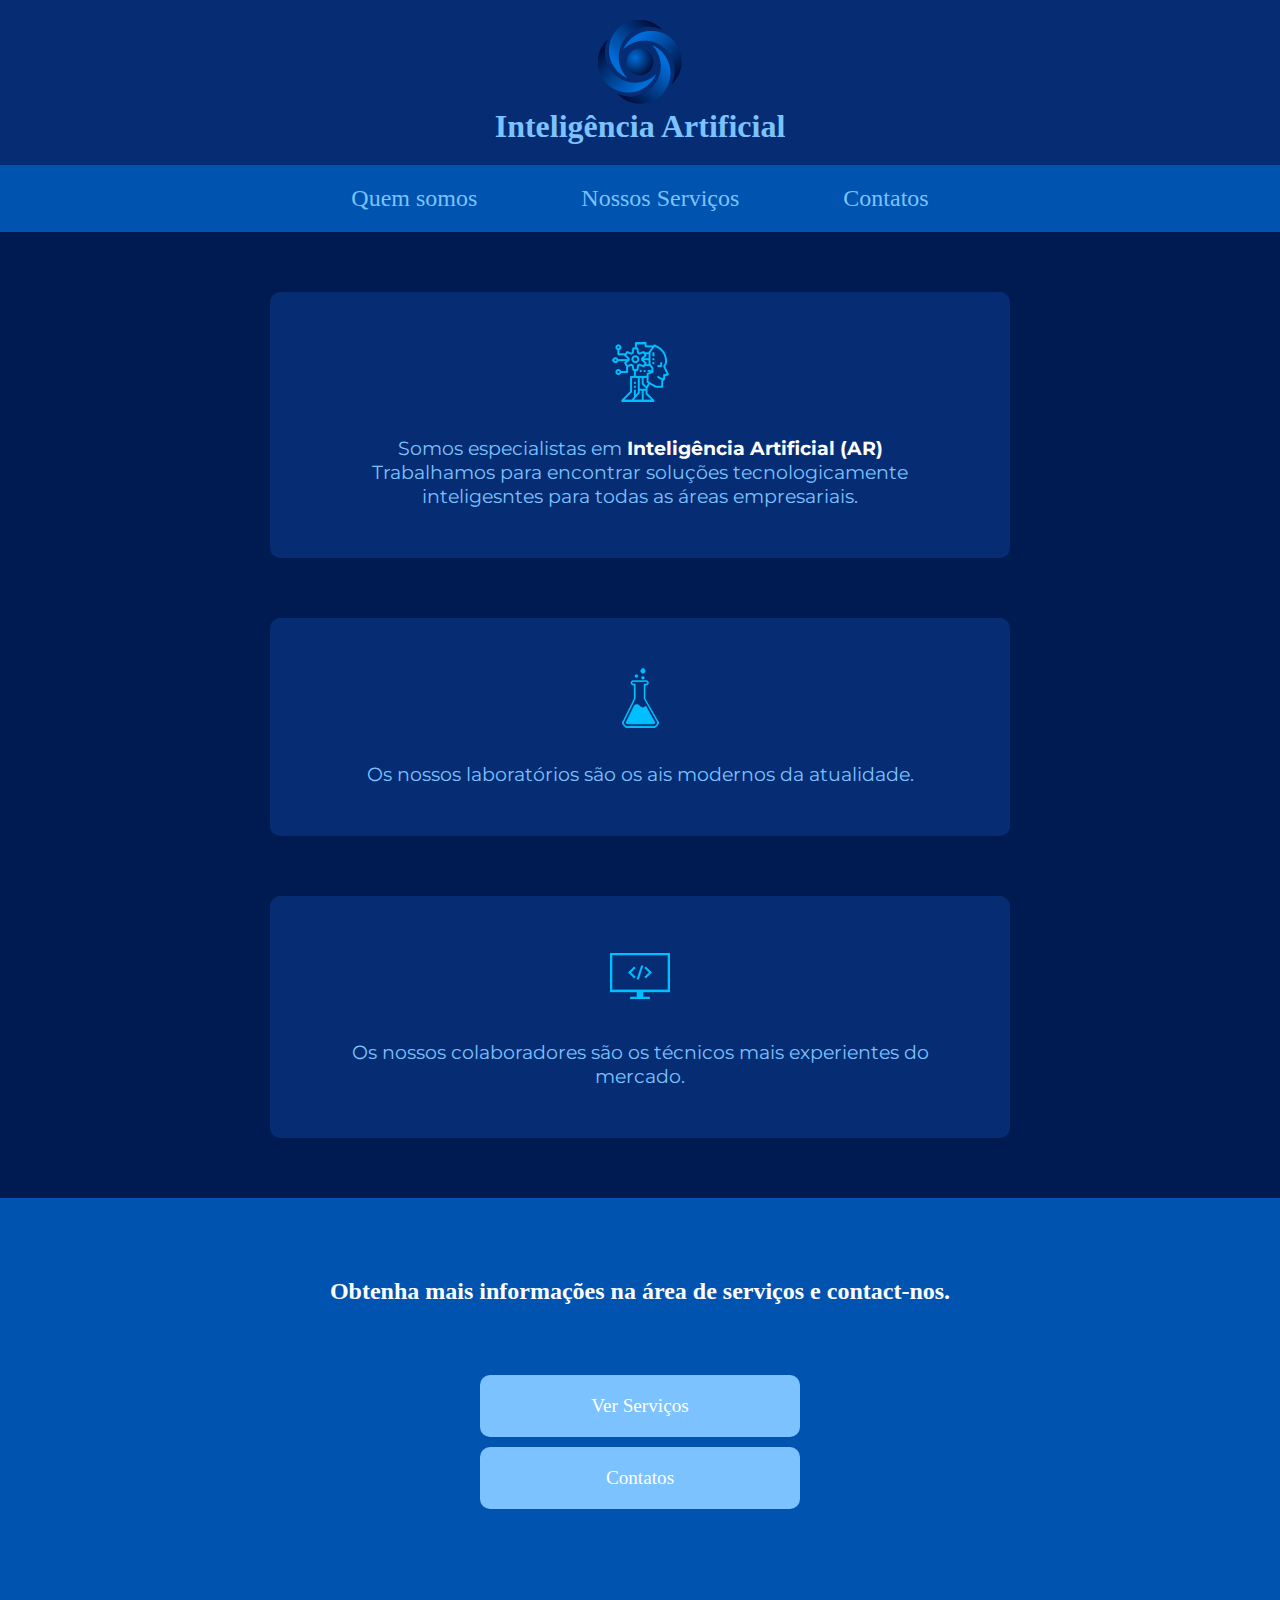
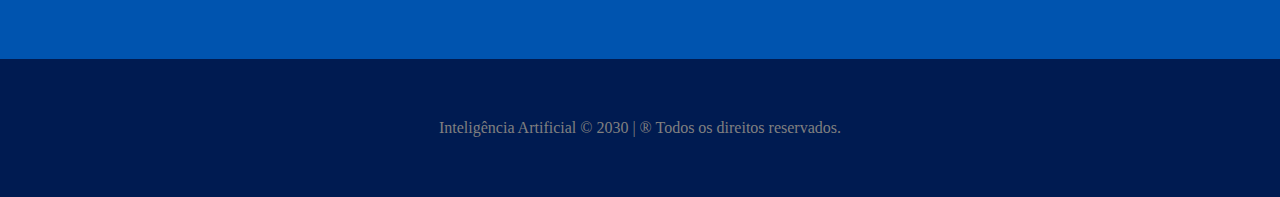
<file: index.html>
<!DOCTYPE html>
<html lang="pt">

<head>
    <meta charset="UTF-8">
    <meta http-equiv="X-UA-Compatible" content="IE=edge">
    <meta name="viewport" content="width=device-width, initial-scale=1.0">
    <link rel="shortcut icon" href="./assets/images/logo_empresa.png" type="image/png">
    <link rel="stylesheet" href="./assets/css/style.css">
    <title>Inteligência Artificial</title>
</head>

<body>
    <!-------Cabeçalho------->
    <header class="container-cabecalho">
        <img src="./assets/images/logo_empresa.png" alt="logo">
         <h3>Inteligência Artificial</h3>
    </header>
    <!---------Navegação--------->
    <nav class="container-navegaçao">
        <a href="index.html">Quem somos</a>
        <a href="services.html">Nossos Serviços</a>
        <a href="contact.html">Contatos</a>
    </nav>
    <!----------Quem somos---------->
    <section class="container-quem-somos">
        <article class="servicos">
            <img src="./assets/images/icon_ai.png"  class="icone" alt="icone" alt="Inteligência Artificial">
            <p class="servico-texto">Somos especialistas em <span> Inteligência Artificial (AR)</span><br> Trabalhamos para encontrar soluções
                tecnologicamente inteligesntes para todas as áreas empresariais.</p>
        </article>

        <article class="servicos">
            <img src="./assets/images/icon_lab.png" class="icone" alt="icone" alt="Laboratório moderno">
            <p class="servico-texto">Os nossos laboratórios são os ais modernos da atualidade.</p>
        </article>

        <article class="servicos">
            <img src="./assets/images/icon_computer.png" class="icone" alt="icone" alt="Programadores experientes">
            <p class="servico-texto">Os nossos colaboradores são os técnicos mais experientes do mercado.</p>
        </article>

    </section>

    <section class="container-servicos-contato">
        <h2>Obtenha mais informações na área de serviços e contact-nos.</h2>
        <div class="btn-servicos-contato">
            <a href="services.html">Ver Serviços</a>
            <a href="contact.html">Contatos</a>
        </div>
    </section>

    <footer class="text-center">
        Inteligência Artificial &copy; 2030 | &reg; Todos os direitos reservados.
    </footer>

</body>

</html>
</file>
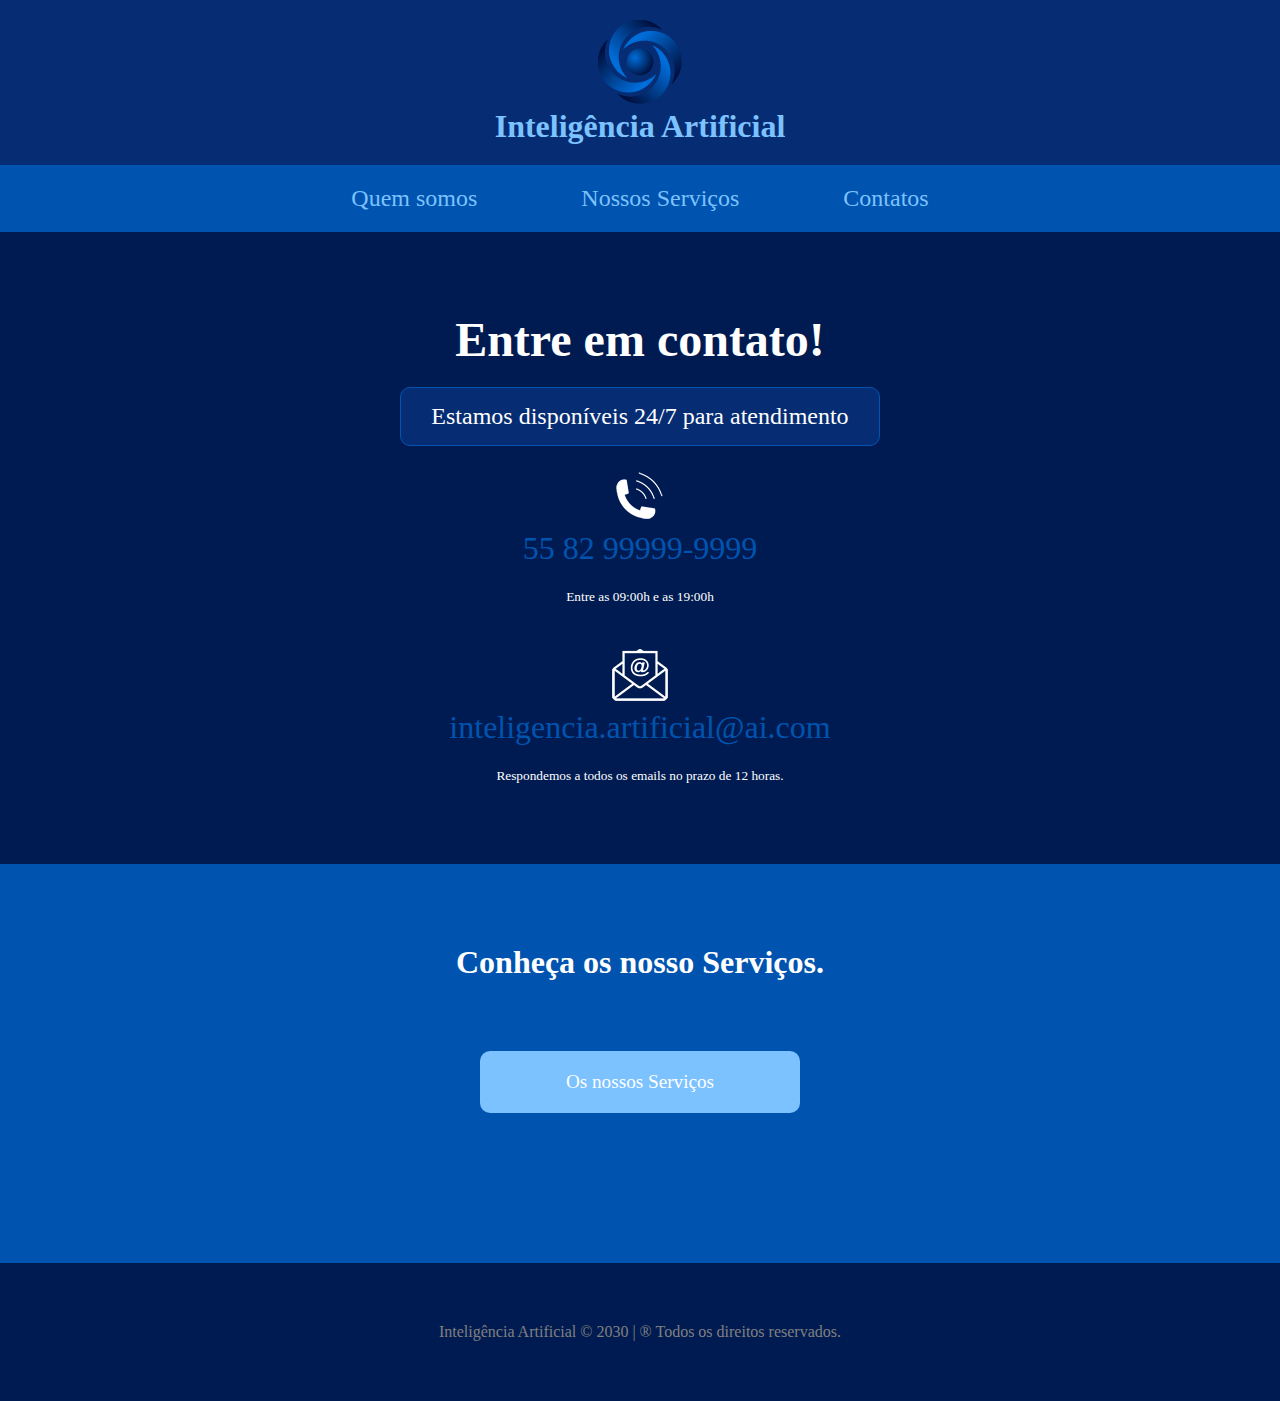
<file: contact.html>
<!DOCTYPE html>
<html lang="pt">

<head>
    <meta charset="UTF-8">
    <meta http-equiv="X-UA-Compatible" content="IE=edge">
    <meta name="viewport" content="width=device-width, initial-scale=1.0">
    <link rel="shortcut icon" href="./assets/images/logo_empresa.png" type="image/png">
    <link rel="stylesheet" href="./assets/css/style.css">
    <title>Inteligência Artificial</title>
</head>

<body>
    <!-------Cabeçalho------->
    <header class="container-cabecalho">
        <img src="./assets/images/logo_empresa.png" alt="logo">
        <h3>Inteligência Artificial</h3>
    </header>
    <!---------Navegação--------->
    <nav class="container-navegaçao">
        <a href="index.html">Quem somos</a>
        <a href="services.html">Nossos Serviços</a>
        <a href="contact.html">Contatos</a>
    </nav>
    <!----------Contact---------->
    <section class="container-contact">

        <h1 class="text-center">Entre em contato! </h1>
        <h3 class="text-center">Estamos disponíveis 24/7 para atendimento</h3>

        <article class="text-center">
            <img src="./assets/images/icon_phone.png" alt="Telefone">
            <a href="tel:5582999999999" class="contactos">55 82 99999-9999</a>
            <small>Entre as 09:00h e as 19:00h</small>
        </article>
        <article class="text-center margin-top-40">
            <img src="./assets/images/icon_email.png" alt="Email">
            <a href="mailto:inteligencia.artificial@ai.com" class="contactos">inteligencia.artificial@ai.com</a>
            <small>Respondemos a todos os emails no prazo de 12 horas.</small>
        </article>

    </section>

<!------Ver servicos ou contatos------->

    <section class="container-servicos-contato">
        <h1>Conheça os nosso Serviços.</h1>
        <div class="btn-servicos-contato">
            <a href="services.html" class="botao">Os nossos Serviços</a>
        </div>
    </section>

    <footer class="text-center">
        Inteligência Artificial &copy; 2030 | &reg; Todos os direitos reservados.
    </footer>

</body>

</html>
</file>
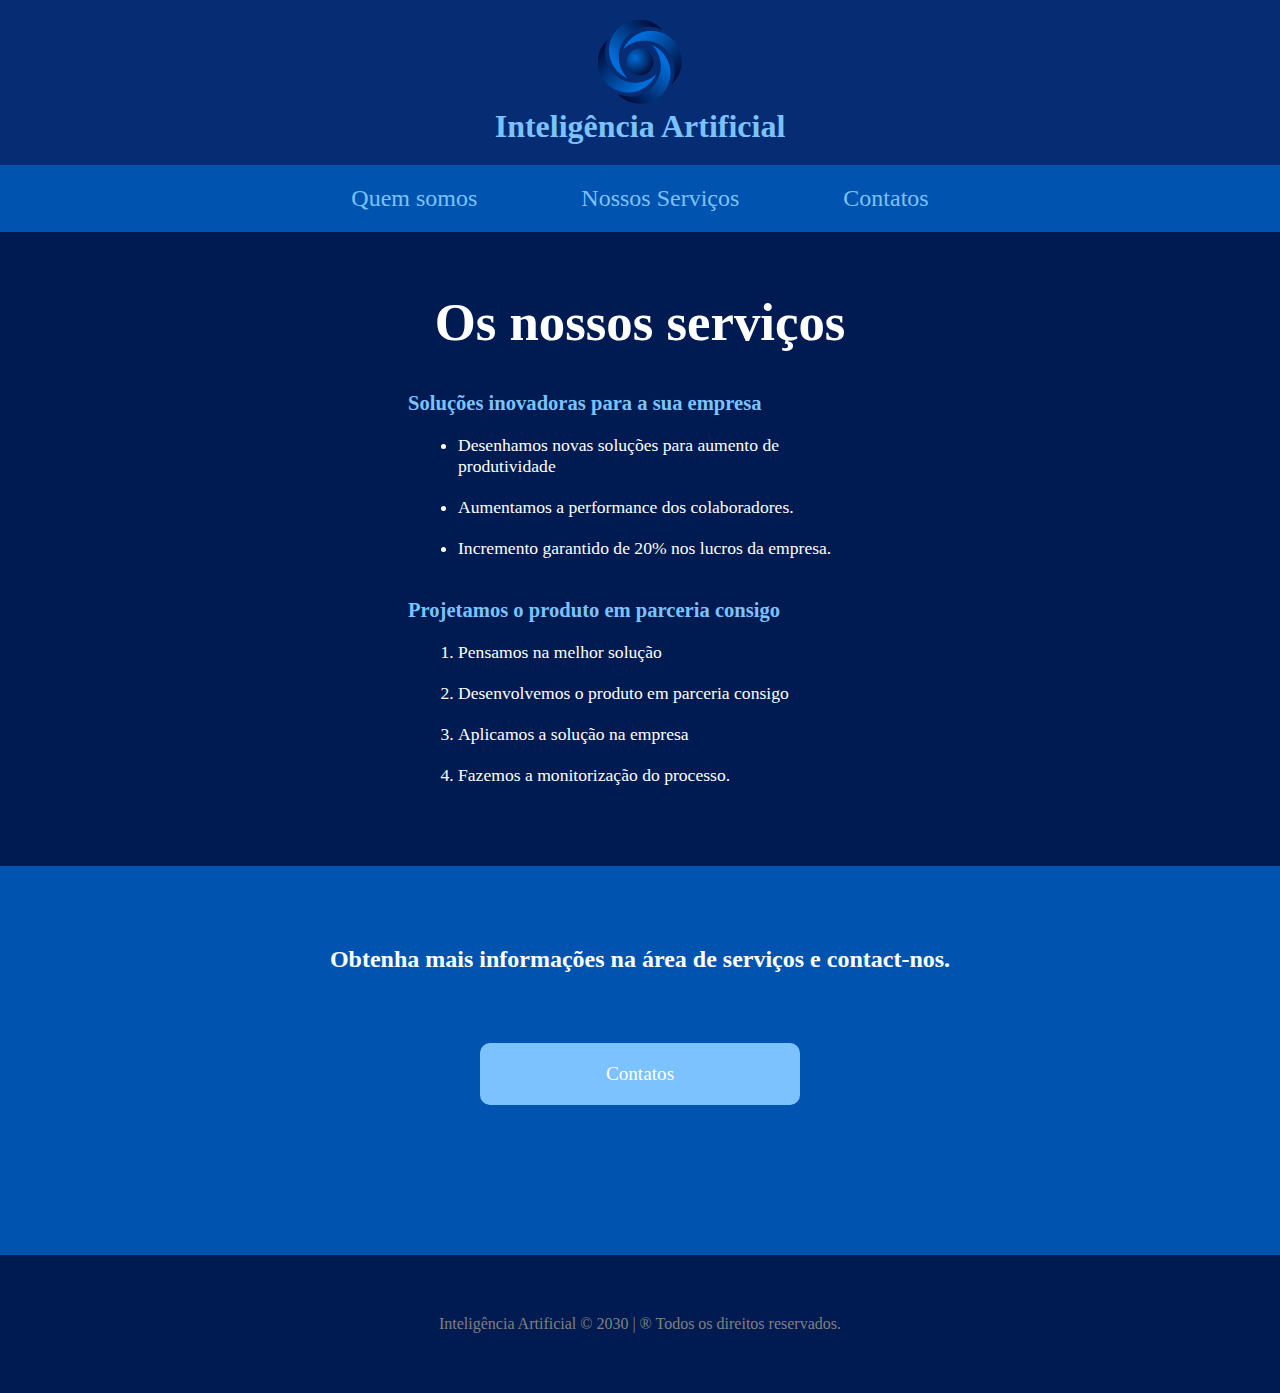
<file: services.html>
<!DOCTYPE html>
<html lang="pt">

<head>
    <meta charset="UTF-8">
    <meta http-equiv="X-UA-Compatible" content="IE=edge">
    <meta name="viewport" content="width=device-width, initial-scale=1.0">
    <link rel="shortcut icon" href="./assets/images/logo_empresa.png" type="image/png">
    <link rel="stylesheet" href="./assets/css/style.css">
    <title>Inteligência Artificial</title>
</head>

<body>
    <!-------Cabeçalho------->
    <header class="container-cabecalho">
        <img src="./assets/images/logo_empresa.png" alt="logo">
         <h3>Inteligência Artificial</h3>
    </header>
    <!---------Navegação--------->
    <nav class="container-navegaçao">
        <a href="index.html">Quem somos</a>
        <a href="services.html">Nossos Serviços</a>
        <a href="contact.html">Contatos</a>
    </nav>
    <!----------Serviços---------->
    <section class="container-servicos">

        <h1 class="text-center"> Os nossos serviços</h1>

        <article>
            <h3>Soluções inovadoras para a sua empresa</h3>
            <ul>
                <li>Desenhamos novas soluções para aumento de produtividade</li>
                <li>Aumentamos a performance dos colaboradores.</li>
                <li>Incremento garantido de 20% nos lucros da empresa.</li>
            </ul>
        </article>

        <article>
            <h3>Projetamos o produto em parceria consigo</h3>
            <ol>
                <li>Pensamos na melhor solução</li>
                <li>Desenvolvemos o produto em parceria consigo</li>
                <li>Aplicamos a solução na empresa</li>
                <li>Fazemos a monitorização do processo.</li>
            </ol>
        </article>

    </section>




    <section class="container-servicos-contato">
        <h2>Obtenha mais informações na área de serviços e contact-nos.</h2>
        <div class="btn-servicos-contato">
            <a href="contact.html">Contatos</a>
        </div>
    </section>

    <footer class="text-center">
        Inteligência Artificial &copy; 2030 | &reg; Todos os direitos reservados.
    </footer>

</body>

</html>
</file>
<file: assets/css/style.css>
@import url('https://fonts.googleapis.com/css2?family=Lora&display=swap');

@import url('https://fonts.googleapis.com/css2?family=Montserrat:wght@100&display=swap');

:root {
    --blue: #001b51;
    --blue2: #062d74;
    --blue3: #0054af;
    --blue4: #7cc2ff;
    --white: #fff;
}

* {
    margin: 0;
    padding: 0;
}

body {
    font-family: 'Lora'sans-serif;
    color: var(--white);
}

/*-----------------------------*/
/*Formt geral*/
.text-center {
    text-align: center;
}

.margin-top-40 {
    margin-top: 40px;
}

/*-----------------------------*/

.container-cabecalho {
    text-align: center;
    padding: 20px;
    background-color: var(--blue2);
}

.container-cabecalho h3 {
    font-weight: 600;
    font-size: 2em;
    color: var(--blue4);
}

/*-----------------------------*/
.container-navegaçao {
    text-align: center;
    padding: 20px;
    background-color: var(--blue3);
}

.container-navegaçao a {
    font-size: 1.5em;
    margin: 0px 50px;
    text-decoration: none;
    color: var(--blue4);
}

/*-----------------------------*/

.container-navegaçao a:hover {
    color: var(--white);
    transition: 0.3s;
}


.container-quem-somos {
    background-color: var(--blue);
    overflow: auto;
}

.container-quem-somos .servicos {
    float: center;
    margin: 60px auto;
    background-color: var(--blue2);
    width: 50%;
    padding: 50px;
    border-radius: 10px;
    text-align: center;
}

.container-quem-somos .servicos .icone {
    margin-bottom: 10px;
}

.container-quem-somos .servico-texto {
    font-family: 'Montserrat';
    margin-top: 20px;
    font-size: 1.2em;
    color: var(--blue4);
}

span {
    color: var(--white);
    font-weight: bold;
}


/*-----------------------------*/

.container-servicos-contato {
    background-color: var(--blue3);
    padding: 80px;
    text-align: center;
}

.container-servicos-contato .btn-servicos-contato {
    padding: 60px;
    text-align: center;
}

.btn-servicos-contato a {
    display: block;
    max-width: 200px;
    text-decoration: none;
    font-size: 1.2em;
    background-color: var(--blue4);
    color: var(--white);
    padding: 20px 60px;
    margin: 10px auto;
    border-radius: 10px;

}

.btn-servicos-contato a:hover {
    background-color: var(--white);
    color: var(--blue3);
}

/*-----------------------------*/
.container-servicos {
    background-color: var(--blue);
    font-size: 1.1em;
    padding: 60px;
    overflow: auto;
}

.container-servicos h1 {
    font-size: 3em;
    color: var(--white);
    margin-bottom: 20px;
}

.container-servicos h3 {
    color: var(--blue4);
    padding: 20px 0;
}

.container-servicos article {
    width: 40%;
    margin: auto;
    float: center;
}

.container-servicos li {
    margin-bottom: 20px;
    margin-left: 50px;
    color: var(--white);
}

/*-----------------------------*/

.container-contact {
    background-color: var(--blue);
    padding: 80px;
}

.container-contact h1 {
    font-size: 3em;
    color: var(--white);
    margin-bottom: 20px;
}

.container-contact h3 {
    font-size: 1.5em;
    font-weight: 100;
    width: 40%;
    margin: auto;
    color: var(--white);
    margin-bottom: 20px;
    border: 1px solid var(--blue3);
    background-color: var(--blue2);
    border-radius: 10px;
    padding: 15px;
}

.container-contact .contactos {
    display: block;
    font-size: 2em;
    text-decoration: none;
    color: var(--blue3);
    margin-bottom: 20px;
}

/*-----------------------------*/

footer {
    text-align: center;
    padding: 60px;
    background-color: var(--blue);
    color: gray;
}
</file>
